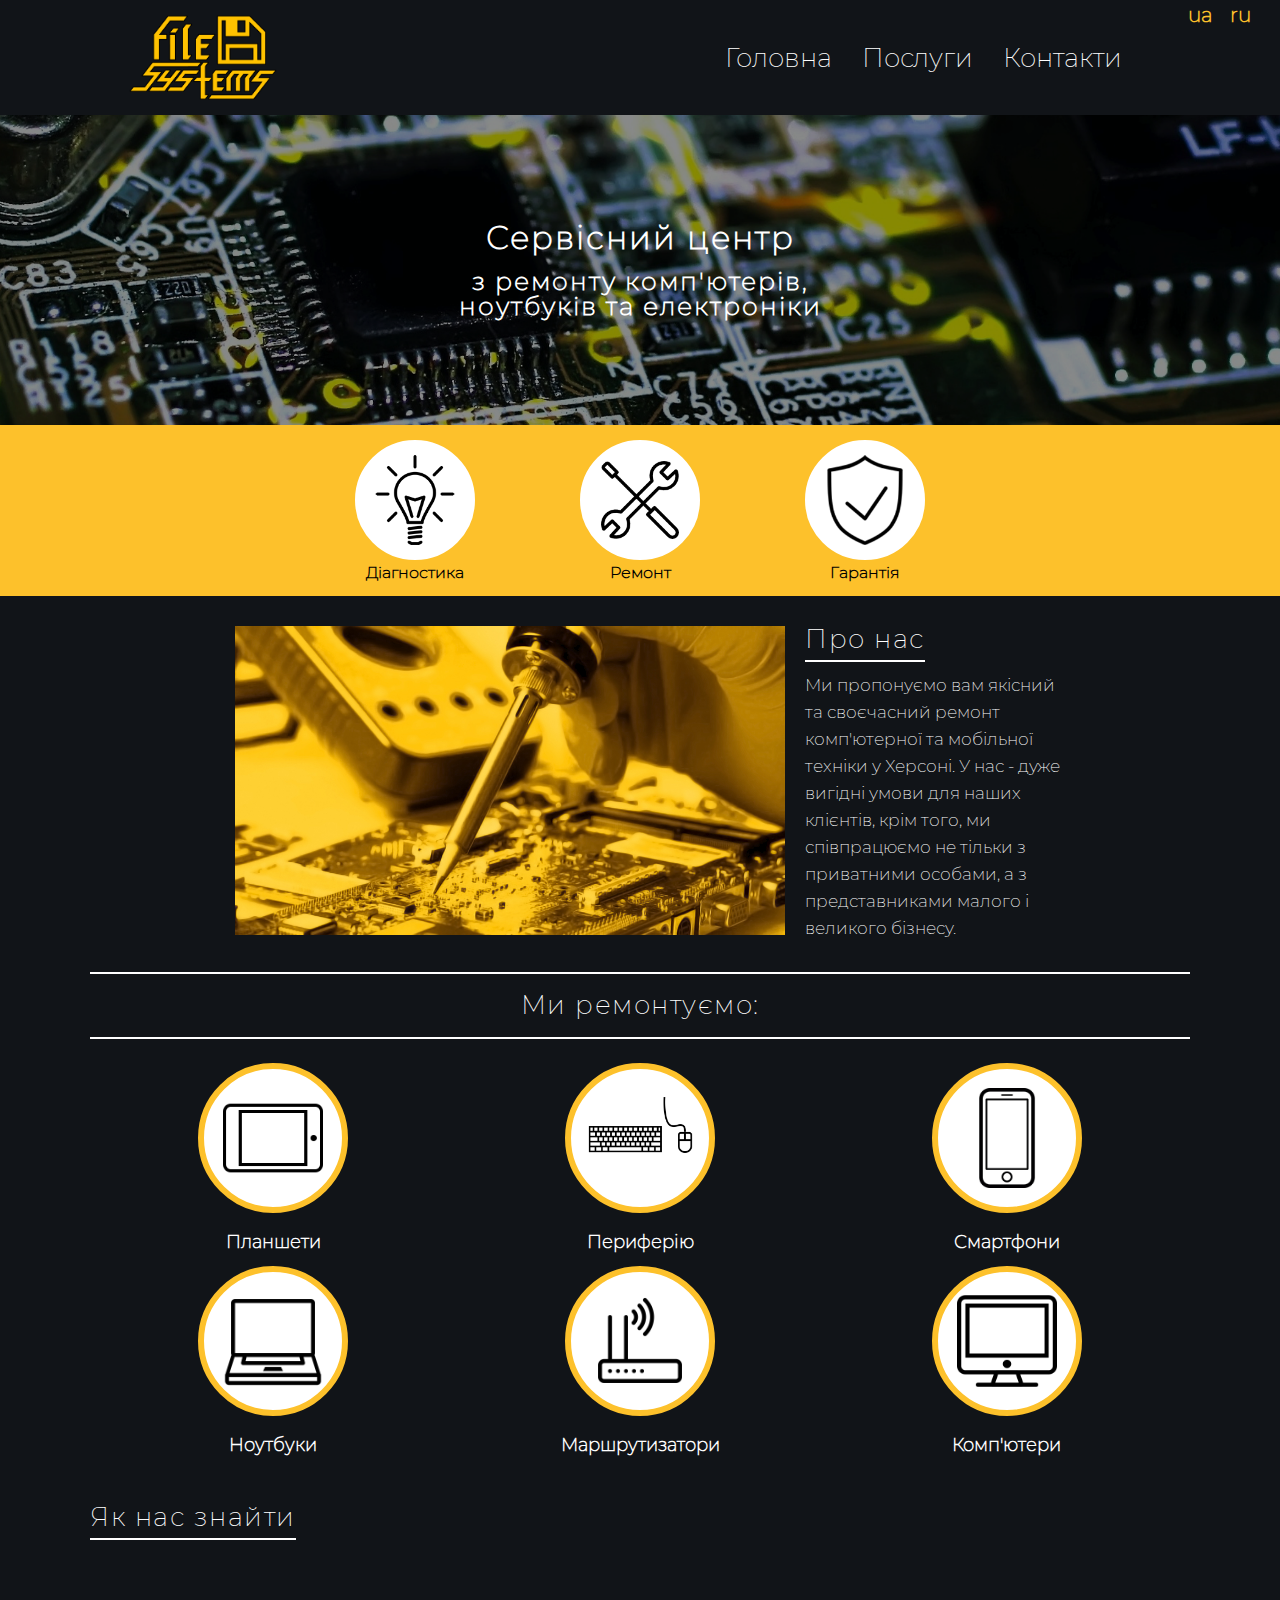
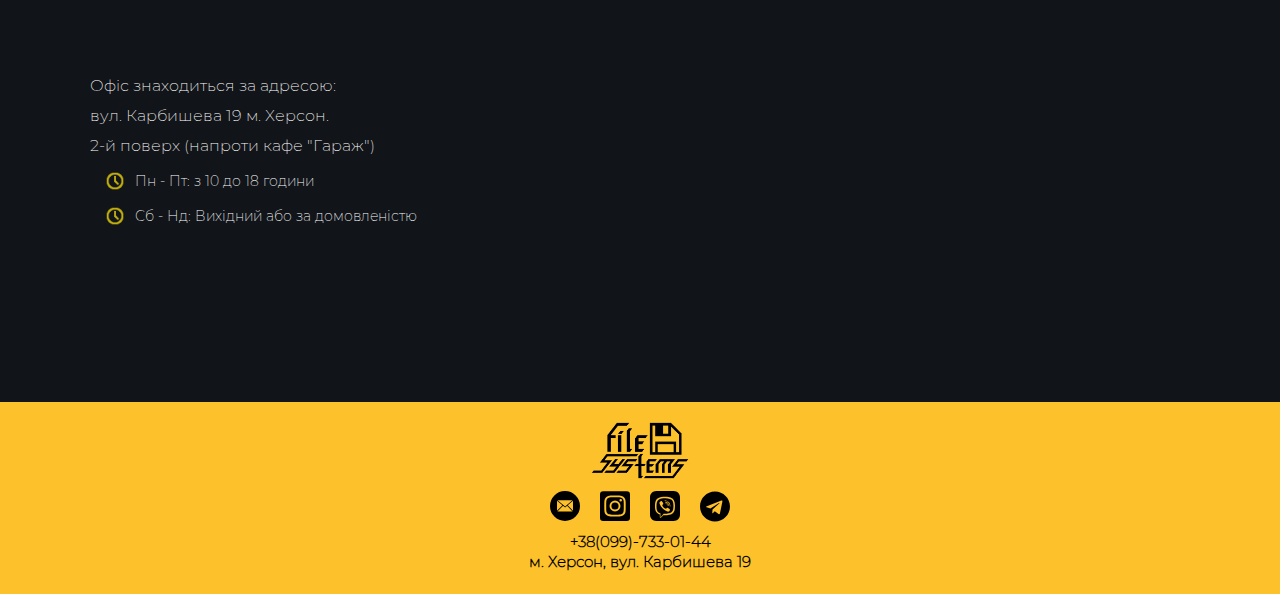
<file: index.html>
<!DOCTYPE html>
<html lang="eng">

<head>
    <meta charset="UTF-8">
    <meta http-equiv="X-UA-Compatible" content="IE=edge">
    <meta name="viewport" content="width=device-width, initial-scale=1.0">
    <meta name="discription" content="">
    <meta name="keywords"
        content="File Systems, Файл системс, Сервесный центр, Ремонт цифровой техники, Починить компьютер, Сервисный центр в Херсоне, Диагностика техники в Херсоне">
    <meta name="robots" content="">
    <meta name="Author" content="Boyagoo">
    <meta name="Copyright" content="Boyagoo">
    <meta name="Adress" content="м. Херсон, вул. Карбишева 19">
    <link rel="stylesheet" href="css/style.css">
    <link rel="stylesheet" href="fonts">
    <link rel="icon" href="img/logo/favicon.ico">
    <title>СЦ File Systems</title>
</head>

<body>
    <div class="wrapper">
        <div class="content">
            <header class="menu" id="menu">
                <div class='container'>
                    <div class="menu__menu">
                        <nav class="menu__nav">
                            <div class="menu__logo">
                                <a href="index.html"><img src="img/logo/123456789.png" alt=""></a>
                            </div>
                            <div class="menu__burger">
                                <span></span>
                            </div>
                            <ul class="menu__list">
                                <li>
                                    <a class="lang" key="Главная" href="index.html">Головна</a>
                                </li>
                                <li>
                                    <a class="lang" key="Услуги" href="list.html">Послуги</a>
                                </li>
                                <li>
                                    <a class="lang" key="Контакты" href=" #footer">Контакти</a>
                                </li>
                            </ul>
                        </nav>
                        <div class="language">
                            <div class="translate"><button class="translate" id="ua">ua</button></div>
                            <div class="translate"><button class="translate" id="ru">ru</button></div>
                        </div>
                    </div>
                    <div class="menu__img">
                        <div class="menu__plata">
                            <div class="menu__body">
                                <div class="menu__title lang" key="menu">
                                    <p>Сервісний центр</p>
                                </div>
                                <div class="menu__text lang" key="menu__text">
                                    <p>з ремонту комп'ютерів, ноутбуків та електроніки</p>
                                </div>
                            </div>
                        </div>
                    </div>
                </div>
            </header>
            <div class="icon">
                <div class="icon__container">
                    <div class="icon__body">
                        <div class="icon__row">
                            <div class="icon__icon">
                                <img src="img/icon/858150.png" alt="">
                            </div>
                            <p class="lang" key="диагностика">Діагностика</p>
                        </div>
                        <div class="icon__row">
                            <div class="icon__icon">
                                <img src="img/icon/632521.png" alt="">
                            </div>
                            <p class="lang" key="ремонт">Ремонт</p>
                        </div>
                        <div class="icon__row">
                            <div class="icon__icon">
                                <img src="img/icon/3741738_assurance_bussiness_ecommerce_marketplace_onlinestore_store.png"
                                    alt="">
                            </div>
                            <p class="lang" key="гарантия">Гарантія</p>
                        </div>
                    </div>
                </div>
            </div>
            <div class="us">
                <div class="us__container">
                    <div class="us__body">
                        <div class="us__image">
                            <img src="img/us/pic.jpg" alt="">
                        </div>
                        <div class="us__about">
                            <div class="us__title title lang" key="us">Про нас</div>
                            <div class="us__text lang" key="us__text">Ми пропонуємо вам якісний та своєчасний ремонт комп'ютерної та мобільної техніки у Херсоні. У нас - дуже вигідні умови для наших клієнтів, крім того, ми співпрацюємо не тільки з приватними особами, а з представниками малого і великого бізнесу.</div>
                        </div>
                    </div>
                </div>
            </div>
            <div class="repairs">
                <div class="repairs__container">
                    <div class="repairs__title lang" key="repairs">Ми ремонтуємо:</div>
                    <div class="repairs__body">
                        <div class="repairs__item">
                            <div class="repairs__column">
                                <div class="repairs__row">
                                    <div class="repairs__image">
                                        <img src="img/repairs/100321.png" alt="">
                                    </div>
                                </div>

                            </div>
                            <div class="repairs__subtitle lang" key='tablets'>Планшети</div>
                        </div>
                        <div class="repairs__item">
                            <div class="repairs__column">
                                <div class="repairs__row">
                                    <div class="repairs__image2">
                                        <img src="img/repairs/207798-200.png" alt="">
                                    </div>
                                </div>
                            </div>
                            <div class="repairs__subtitle lang" key='periphery'>Периферію</div>
                        </div>
                        <div class="repairs__item">
                            <div class="repairs__column">
                                <div class="repairs__row">
                                    <div class="repairs__image">
                                        <img src="img/repairs/8e7f48884e4120afbf3ea2be3ea572cb.png" alt="">
                                    </div>
                                </div>
                            </div>
                            <div class="repairs__subtitle lang" key='phones'>Смартфони</div>
                        </div>
                        <div class="repairs__item">
                            <div class="repairs__column">
                                <div class="repairs__row">
                                    <div class="repairs__image">
                                        <img src="img/repairs/laptop--v1.png" alt="">
                                    </div>
                                </div>
                            </div>
                            <div class="repairs__subtitle lang" key='laptops'>
                                <p> Ноутбуки</p>
                            </div>
                        </div>
                        <div class="repairs__item">
                            <div class="repairs__column">
                                <div class="repairs__row">
                                    <div class="repairs__image">
                                        <img src="img/repairs/pc-docking-station.png" alt="">
                                    </div>
                                </div>
                            </div>
                            <div class="repairs__subtitle lang" key='Router'>Маршрутизатори</div>
                        </div>
                        <div class="repairs__item">
                            <div class="repairs__column">
                                <div class="repairs__row">
                                    <div class="repairs__image">
                                        <img src="img/repairs/w512h5121377937717185023computerimac.png" alt="">
                                    </div>
                                </div>
                            </div>
                            <div class="repairs__subtitle lang" key='computers'>Комп'ютери</div>
                        </div>
                    </div>
                </div>
            </div>
            <div id="where" class="where">
                <div class="where__container">
                    <div class="where__title title lang" key='where'>
                        Як нас знайти
                    </div>
                    <div class="where__body">
                        <div class="where__text">
								<div class="where__subtext lang" key='where__subtext'>Офіс знаходиться за адресою:
								</div>
								<div class="where__subtext lang" key='where__subtext2'>вул. Карбишева 19 м. Херсон.
								</div>
								<div class="where__subtext lang" key='where__subtext3'>2-й поверх (напроти кафе "Гараж")
								</div>
                            <ul>
                                <li class="lang" key='weekdays'>Пн - Пт: з 10 до 18 години</li>
								<li class="lang" key='weekdays2'>Сб - Нд: Вихідний або за домовленістю</li>
                            </ul>
                        </div>
                        <div class="where__map">
                            <iframe
                                src="https://www.google.com/maps/embed?pb=!1m18!1m12!1m3!1d2737.707678359663!2d32.605574415598376!3d46.67203217913376!2m3!1f0!2f0!3f0!3m2!1i1024!2i768!4f13.1!3m3!1m2!1s0x40c41064134aff0b%3A0xfe0744b113193944!2z0YPQuy4g0JrQsNGA0LHRi9GI0LXQstCwLCAxOSwg0KXQtdGA0YHQvtC9LCDQpdC10YDRgdC-0L3RgdC60LDRjyDQvtCx0LvQsNGB0YLRjCwgNzMwMDk!5e0!3m2!1sru!2sua!4v1623841898267!5m2!1sru!2sua"
                                width="400" height="300" id="external" style="border:0;" allowfullscreen=""
                                loading="lazy"></iframe>
                        </div>
                    </div>
                </div>
            </div>
        </div>
    </div>
    <footer id="footer" class="footer">
        <div class="footer__container">
            <div class="footer__body">
                <div class="footer__logo" ><a href="index.html">
                    <img src="img/logo/123456.png" alt="">
                </div>
                <div class="footer__contact">
					<div class="footer__icon2">
                        <a href="mailto:filesystems.service@gmail.com"><img src="img/footer/mail.svg" alt=""></a>
                    </div>
                    <div class="footer__icon">
                        <a href="https://instagram.com/fs_service_kherson"> <img
                                src="img/footer/instagram-square-brands.svg" alt=""></a>
                    </div>
					<div class="footer__icon3">
                        <a href="https://viber.click/380997330144"><img src="img/footer/viber-brands.svg" alt=""></a>
                    </div>
                    <div class="footer__icon3">
                        <a href="https://t.me/FS_Service_Kherson"> <img src="img/footer/telegram-brands.svg" alt=""></a>
                    </div>
                </div>
                <div class="footer__tel">
                    <a href="tel:+38(099)-733-01-44">+38(099)-733-01-44</a>
                </div>
                <div class="footer__adress lang" key='adress'>м. Херсон, вул. Карбишева 19</div>
				<a class="back_to_top" title="Наверх">&uarr;</a>
            </div>
        </div>
    </footer>
    <script src="https://code.jquery.com/jquery-3.4.1.slim.min.js"></script>
    <script src="script.js"></script>
</body>

</html>
</file>
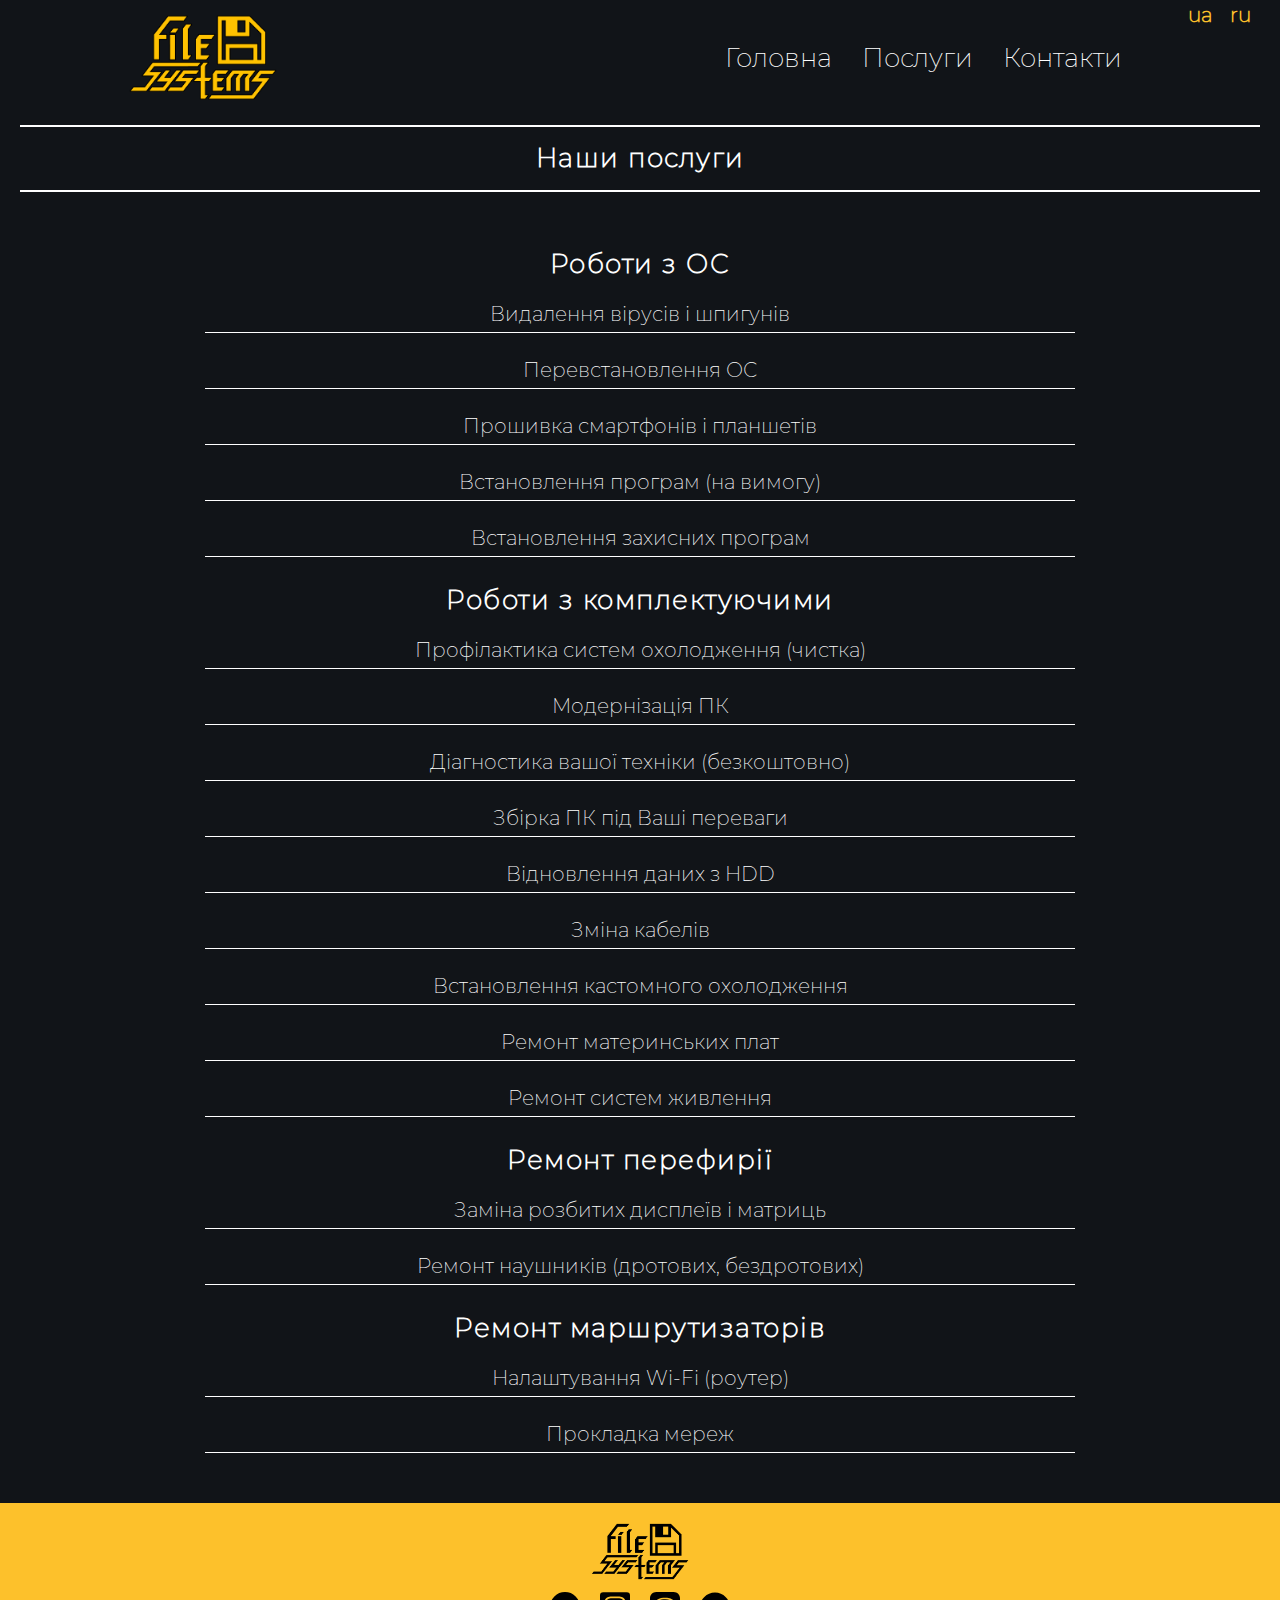
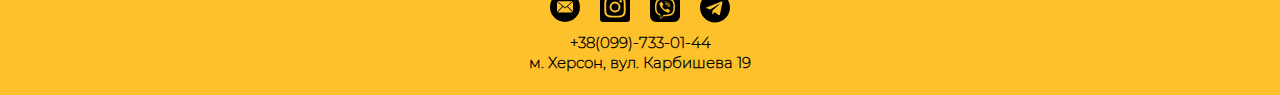
<file: list.html>
<!DOCTYPE html>
<html lang="en">

<head>
    <meta charset="UTF-8">
    <meta http-equiv="X-UA-Compatible" content="IE=edge">
    <meta name="viewport" content="width=device-width, initial-scale=1.0">
    <link rel="stylesheet" href="css/style.css">
    <link rel="stylesheet" href="fonts">
    <link rel="icon" href="img/logo/favicon.ico">
    <title>File Systems</title>
</head>

<body>
    <div class="wrapper">
        <div class="content">
            <header class="menu">
                <div class='container'>
                    <div class="menu__menu">
                        <nav class="menu__nav">
                            <div class="menu__logo">
                                <a href="index.html"><img src="img/logo/123456789.png" alt=""></a>
                            </div>
                            <div class="menu__burger">
                                <span></span>
                            </div>
                            <ul class="menu__list">
                                <li>
                                    <a class="lang" key="Главная" href="index.html">Головна</a>
                                </li>
                                <li>
                                    <a class="lang" key="Услуги" href="list.html">Послуги</a>
                                </li>
                                <li>
                                    <a class="lang" key="Контакты" href=" #footer">Контакти</a>
                                </li>
                            </ul>
                        </nav>
                        <div class="language">
                            <div class="translate"><button class="translate" id="ua">ua</button></div>
                            <div class="translate"><button class="translate" id="ru">ru</button></div>
                        </div>
                    </div>
                </div>
            </header>
            <div class="services">
                <div class="services container">
                    <div class="services__title lang" key='Наши'>Наши послуги</div>
                    <div class="services__table">
                        <div class="services__list">
                            <div class="services__subtitle lang" key='Роботи з ОС'>Роботи з ОС</div>
                            <p class="lang" key='вируси'>Видалення вірусів і шпигунів</p>
                            <p class="lang" key='OC'>Перевстановлення ОС</p>
                            <p class="lang" key='Прошивка'>Прошивка смартфонів і планшетів</p>
                            <p class="lang" key='програм'>Встановлення програм (на вимогу)</p>
                            <p class="lang" key='захисних'>Встановлення захисних програм</p>
                            <div class="services__subtitle lang" key='комплектуючими'>Роботи з комплектуючими</div>
                            <p class="lang" key='Профілактика'>Профілактика систем охолодження (чистка)</p>
                            <p class="lang" key='Модернізація'>Модернізація ПК</p>
                            <p class="lang" key='Діагностика'>Діагностика вашої техніки (безкоштовно)</p>
                            <p class="lang" key='Збірка'>Збірка ПК під Ваші переваги</p>
                            <p class="lang" key='Відновлення'>Відновлення даних з HDD</p>
                            <p class="lang" key='кабелів'>Зміна кабелів</p>
                            <p class="lang" key='кастомного'>Встановлення кастомного охолодження</p>
                            <p class="lang" key='материнських'>Ремонт материнських плат</p>
                            <p class="lang" key='живлення'>Ремонт систем живлення</p>
                            <div class="services__subtitle lang" key='перефирії'>Ремонт перефирії</div>
                            <p class="lang" key='розбитих'>Заміна розбитих дисплеїв і матриць</p>
                            <p class="lang" key='наушників'>Ремонт наушників (дротових, бездротових)</p>
                            <div class="services__subtitle lang" key='маршрутизаторів'>Ремонт маршрутизаторів</div>
                            <p class="lang" key='Wi-Fi'>Налаштування Wi-Fi (роутер)</p>
                            <p class="lang" key='мереж'>Прокладка мереж</p>
                        </div>
                    </div>
                </div>
            </div>
        </div>
    </div>
    <footer id="footer" class="footer">
        <div class="footer__container">
            <div class="footer__body">
                <div class="footer__logo" ><a href="index.html">
                    <img src="img/logo/123456.png" alt="">
                </div>
                <div class="footer__contact">
					<div class="footer__icon2">
                        <a href="mailto:filesystems.service@gmail.com"><img src="img/footer/mail.svg" alt=""></a>
                    </div>
                    <div class="footer__icon">
                        <a href="https://instagram.com/fs_service_kherson"> <img
                                src="img/footer/instagram-square-brands.svg" alt=""></a>
                    </div>
					<div class="footer__icon3">
                        <a href="https://viber.click/380997330144"><img src="img/footer/viber-brands.svg" alt=""></a>
                    </div>
                    <div class="footer__icon3">
                        <a href="https://t.me/FS_Service_Kherson"> <img src="img/footer/telegram-brands.svg" alt=""></a>
                    </div>
                </div>
                <div class="footer__tel">
                    <a href="tel:+38(099)-733-01-44">+38(099)-733-01-44</a>
                </div>
                <div class="footer__adress lang" key='adress'>м. Херсон, вул. Карбишева 19</div>
				<a class="back_to_top" title="Наверх">&uarr;</a>
            </div>
        </div>
    </footer>
    <script src="https://code.jquery.com/jquery-3.4.1.slim.min.js"></script>
    <script src="script.js"></script>
</body>

</html>
</file>
<file: css/style.css>
@charset "UTF-8";
* {
  padding: 0;
  margin: 0;
  border: 0;
}

*,
*:before,
*:after {
  -webkit-box-sizing: border-box;
  box-sizing: border-box;
}

:focus,
:active {
  outline: none;
}

a:focus,
a:active {
  outline: none;
}

nav,
footer,
header,
aside {
  display: block;
}

html,
body {
  height: 100%;
  width: 100%;
  font-size: 100%;
  line-height: 1;
  font-size: 14px;
  -ms-text-size-adjust: 100%;
  -moz-text-size-adjust: 100%;
  -webkit-text-size-adjust: 100%;
}

input,
button,
textarea {
  font-family: inherit;
}

input::-ms-clear {
  display: none;
}

button {
  cursor: pointer;
}

button::-moz-focus-inner {
  padding: 0;
  border: 0;
}

a,
a:visited {
  text-decoration: none;
}

a:hover {
  text-decoration: none;
}

ul li {
  list-style: none;
}

img {
  vertical-align: top;
}

h1,
h2,
h3,
h4,
h5,
h6 {
  font-size: inherit;
  font-weight: inherit;
}

.where {
  margin: 50px 15px;
}

.where__container {
  max-width: 1100px;
  margin: 0 auto;
}

.where__body {
  display: -webkit-box;
  display: -ms-flexbox;
  display: flex;
  -webkit-box-pack: justify;
      -ms-flex-pack: justify;
          justify-content: space-between;
  -webkit-box-align: center;
      -ms-flex-align: center;
          align-items: center;
}

.where__text {
  color: white;
  line-height: 30px;
}

.where__title {
  display: inline-block;
  font-size: 26px;
  color: #fff;
  letter-spacing: 1.5px;
  margin: 0 0 20px 0;
  position: relative;
}

.where__title::before {
  content: "";
  background-color: #fff;
  width: 100%;
  bottom: -10px;
  height: 2px;
  position: absolute;
}

.where__subtext {
  font-size: 16px;
  color: #fff;
}

.where__text li {
  background: url(../img/where/icons8-часы-50.png) left 5px/20px no-repeat;
  padding: 0 0 0 30px;
  line-height: 30px;
  margin: 5px 15px 0 15px;
}

.where__map {
  margin: 0 15px 0 15px;
}

.where__map iframe {
  width: 600px;
  height: 400px;
}

@media (max-width: 580x) {
  .where__map iframe {
    width: 240px;
    height: 300px;
  }
}

@media (max-width: 807px) {
  .where__body {
    display: -webkit-box;
    display: -ms-flexbox;
    display: flex;
    -webkit-box-pack: justify;
        -ms-flex-pack: justify;
            justify-content: space-between;
    -webkit-box-align: center;
        -ms-flex-align: center;
            align-items: center;
  }
  .where__map {
    margin: 20px 0 0 0px;
  }
  .where__map iframe {
    width: 450px;
    height: 300px;
  }
}

@media (max-width: 745px) {
  .where__body {
    display: -webkit-box;
    display: -ms-flexbox;
    display: flex;
    -webkit-box-pack: justify;
        -ms-flex-pack: justify;
            justify-content: space-between;
    -webkit-box-align: center;
        -ms-flex-align: center;
            align-items: center;
  }
  .where__map {
    margin: 20px 0 0 0px;
  }
  .where__map iframe {
    width: 300px;
    height: 300px;
  }
}

@media (max-width: 505px) {
  .where__body {
    display: -webkit-box;
    display: -ms-flexbox;
    display: flex;
    -webkit-box-pack: center;
        -ms-flex-pack: center;
            justify-content: center;
    -webkit-box-align: center;
        -ms-flex-align: center;
            align-items: center;
    -ms-flex-wrap: wrap;
        flex-wrap: wrap;
  }
  .where__map {
    margin: 20px 0 0 0px;
  }
  .where__map iframe {
    width: 300px;
    height: 300px;
  }
}

@media (max-width: 290px) {
  .where__body {
    display: -webkit-box;
    display: -ms-flexbox;
    display: flex;
    -webkit-box-pack: justify;
        -ms-flex-pack: justify;
            justify-content: space-between;
    -webkit-box-align: center;
        -ms-flex-align: center;
            align-items: center;
    -ms-flex-wrap: wrap;
        flex-wrap: wrap;
  }
  .where__map {
    margin: 20px 0 0 0px;
  }
  .where__map iframe {
    width: 250px;
    height: 300px;
  }
}

.icon {
  background-color: #fdc12b;
  padding: 10px 0;
}

.icon__container {
  max-width: 600px;
  margin: 0 auto;
}

.icon__body {
  display: -webkit-box;
  display: -ms-flexbox;
  display: flex;
  -webkit-box-pack: justify;
      -ms-flex-pack: justify;
          justify-content: space-between;
  -webkit-box-align: center;
      -ms-flex-align: center;
          align-items: center;
  -ms-flex-wrap: wrap;
      flex-wrap: wrap;
}

.icon__icon {
  -webkit-box-flex: 0;
      -ms-flex: 0 0 33.333%;
          flex: 0 0 33.333%;
  display: -webkit-box;
  display: -ms-flexbox;
  display: flex;
  -webkit-box-pack: center;
      -ms-flex-pack: center;
          justify-content: center;
  -webkit-box-align: center;
      -ms-flex-align: center;
          align-items: center;
  margin: 0 10px;
  border: 2px solid #fff;
  border-radius: 50%;
  background-color: #fff;
  width: 120px;
  height: 120px;
}

.icon__row {
  margin: 5px 5px 5px 5px;
}

.icon__row p {
  font-size: 16px;
  font-weight: 600;
  text-align: center;
  margin: 5px 0 0 0;
}

.icon__icon img {
  max-width: 90px;
}

@media (max-width: 540px) {
  .icon__body {
    display: -webkit-box;
    display: -ms-flexbox;
    display: flex;
    -webkit-box-pack: center;
        -ms-flex-pack: center;
            justify-content: center;
    -webkit-box-align: center;
        -ms-flex-align: center;
            align-items: center;
    -ms-flex-wrap: wrap;
        flex-wrap: wrap;
  }
  .icon__icon {
    -webkit-box-flex: 0;
        -ms-flex: 0 0 33.333%;
            flex: 0 0 33.333%;
    display: -webkit-box;
    display: -ms-flexbox;
    display: flex;
    -webkit-box-pack: center;
        -ms-flex-pack: center;
            justify-content: center;
    -webkit-box-align: center;
        -ms-flex-align: center;
            align-items: center;
    margin: 0 6px;
    border: 2px solid #fff;
    border-radius: 50%;
    background-color: #fff;
    width: 90px;
    height: 90px;
  }
  .icon__icon img {
    max-width: 60px;
  }
}

.us {
  margin: 30px 0px 50px 0px;
}

@media (max-width: 681px) {
  .us {
  margin: 0px 0px 50px 0px;
}
}

.us__container {
  margin: 0 auto;
  max-width: 880px;
}

.us__body {
  display: -webkit-box;
  display: -ms-flexbox;
  display: flex;
  -webkit-box-pack: justify;
      -ms-flex-pack: justify;
          justify-content: space-between;
  margin: 0 15px;
}

.us__image {
  margin: 0 20px;
}

.us__image img {
  max-width: 550px;
}

@media (max-width: 890px) {
.us__image img {
  max-width: 450px;
  margin: 20px auto;
}
}

@media (max-width: 790px) {
.us__image img {
  max-width: 350px;
  margin: 20px auto;
}
}

@media (max-width: 681px) {
  .us__image img {
  max-width: 681px;
  margin-top: 0px;
}
}

@media (max-width: 580px) {
  .us__image img {
  max-width: 580px;
  margin-top: 0px;
}
}

@media (max-width: 460px) {
  .us__image img {
  max-width: 500px;
  margin-top: 0px;
}
}

.us__about {
  text-align: left;
  color: #fff;
}

.us__title {
  display: inline-block;
  font-size: 26px;
  color: #fff;
  letter-spacing: 1.5px;
  margin: 0 0 20px 0;
  position: relative;
}

.us__title::before {
  content: "";
  background-color: #fff;
  width: 100%;
  bottom: -10px;
  height: 2px;
  position: absolute;
}

.us__text {
  font-size: 17px;
  line-height: 27px;
}

@media (max-width: 681px) {
  .us__body {
    display: -webkit-box;
    display: -ms-flexbox;
    display: flex;
    -webkit-box-pack: center;
        -ms-flex-pack: center;
            justify-content: center;
    -ms-flex-wrap: wrap;
        flex-wrap: wrap;
    margin: 0 15px;
  }
  .us__title {
    display: inline-block;
    font-size: 26px;
    color: #fff;
    letter-spacing: 1.5px;
    margin: 20px 0 20px 0;
    position: relative;
  }
}

.repairs {
  margin: 15px 15px;
}

.repairs__container {
  max-width: 1100px;
  margin: 0 auto;
}

.repairs__title {
  white-space: nowrap;
  text-align: center;
  display: block;
  font-size: 26px;
  color: #fff;
  letter-spacing: 1.5px;
  margin: 30px 0 20px 0;
  position: relative;
}

.repairs__title::after {
  content: "";
  background-color: #fff;
  width: 100%;
  right: 0;
  left: 0;
  top: -20px;
  height: 2px;
  position: absolute;
}

.repairs__title::before {
  content: "";
  background-color: #fff;
  width: 100%;
  right: 0;
  left: 0;
  top: 45px;
  height: 2px;
  position: absolute;
}

.repairs__body {
  display: -webkit-box;
  display: -ms-flexbox;
  display: flex;
  -webkit-box-pack: center;
      -ms-flex-pack: center;
          justify-content: center;
  -webkit-box-align: center;
      -ms-flex-align: center;
          align-items: center;
  margin: 30px 0 0 0;
  -ms-flex-wrap: wrap;
      flex-wrap: wrap;
}

.repairs__item {
  -webkit-box-flex: 1;
      -ms-flex: 1 0 33.333%;
          flex: 1 0 33.333%;
}

.repairs__column {
  display: -webkit-box;
  display: -ms-flexbox;
  display: flex;
  -webkit-box-pack: center;
      -ms-flex-pack: center;
          justify-content: center;
}

.repairs__row {
  display: -webkit-box;
  display: -ms-flexbox;
  display: flex;
  -webkit-box-pack: center;
      -ms-flex-pack: center;
          justify-content: center;
  -webkit-box-align: center;
      -ms-flex-align: center;
          align-items: center;
  border-radius: 50%;
  border: 6px solid #fdc12b;
  width: 150px;
  height: 150px;
  margin: 15px 15px;
  background-color: #fff;
}

.repairs__image {
  max-width: 100px;
}

.repairs__image img {
  max-width: 100px;
}

.repairs__image2 img {
  max-width: 115px;
}

.repairs__subtitle {
  font-size: 18px;
  font-weight: 600;
  text-align: center;
  margin: 5px 0 0 0;
  color: #fff;
}

@media (max-width: 573px) {
  .repairs__image img {
    max-width: 65px;
  }
  
  .repairs__image2 img {
    max-width: 80px;
  }
  .repairs__row {
    display: -webkit-box;
    display: -ms-flexbox;
    display: flex;
    -webkit-box-pack: center;
        -ms-flex-pack: center;
            justify-content: center;
    -webkit-box-align: center;
        -ms-flex-align: center;
            align-items: center;
    border-radius: 50%;
    border: 6px solid #fdc12b;
    width: 100px;
    height: 100px;
    margin: 25px 25px;
    background-color: #fff;
  }
}

@media (max-width: 529px) {
  .repairs__row {
	margin: 25px 31px;
  }
}

.services {
  padding: 0px 10px;
}

.container {
  max-width: 1200px;
  margin: 0 auto;
}

.services__title {
  font-weight: 900;
  white-space: nowrap;
  text-align: center;
  display: block;
  font-size: 26px;
  color: #fff;
  letter-spacing: 1.5px;
  margin: 30px 0 20px 0;
  position: relative;
}

.services__title::after {
  content: "";
  background-color: #fff;
  width: 100%;
  right: 0;
  left: 0;
  top: -20px;
  height: 2px;
  position: absolute;
}

.services__title::before {
  content: "";
  background-color: #fff;
  width: 100%;
  right: 0;
  left: 0;
  top: 45px;
  height: 2px;
  position: absolute;
}

.services__table {
  margin: 0 auto;
  max-width: 900px;
  text-align: center;
  padding: 30px 15px;
}

.services__list {
  color: #fff;
  font-size: 20px;
}

.services__list p {
  margin: 0 0 20px 0;
  color: #fff;
  font-size: 20px;
  line-height: 35px;
  border-bottom: 1px solid #fff;
}

.services__subtitle {
  font-weight: 900;
  text-align: center;
  display: block;
  font-size: 26px;
  color: #fff;
  letter-spacing: 1.5px;
  margin: 30px 0 20px 0;
  position: relative;
}

@media (max-width: 463px) {
  .services__list p {
    margin: 0 0 20px 0;
    color: #fff;
    font-size: 18px;
    line-height: 32px;
    border-bottom: 1px solid #fff;
  }
  .services__subtitle {
    font-weight: 900;
    text-align: center;
    display: block;
    font-size: 22px;
    color: #fff;
    letter-spacing: 1.5px;
    margin: 30px 0 20px 0;
    position: relative;
  }
}

@font-face {
  font-family: "Montserrat-ExtraLight";
  src: url(../fonts/Montserrat-ExtraLight.ttf) format("truetype");
  font-style: normal;
  font-weight: normal;
}

body {
  background-color: #111418;
  font-family: "Montserrat-ExtraLight";
}

.wrapper {
  min-height: 100vh;
  display: -webkit-box;
  display: -ms-flexbox;
  display: flex;
  -webkit-box-orient: vertical;
  -webkit-box-direction: normal;
      -ms-flex-direction: column;
          flex-direction: column;
  overflow: hidden;
}

.content {
  -webkit-box-flex: 1;
      -ms-flex: 1 1 auto;
          flex: 1 1 auto;
}

.menu {
  width: 100%;
  background-color: #111418;
}

.container {
  max-width: 100%;
  margin: 0 auto;
}

.menu__nav {
  margin: 0 auto;
  padding: 15px 0px 15px 0px;
  display: -webkit-box;
  display: -ms-flexbox;
  display: flex;
  -webkit-box-pack: justify;
      -ms-flex-pack: justify;
          justify-content: space-between;
  -webkit-box-align: center;
      -ms-flex-align: center;
          align-items: center;
  max-width: 80%;
}

.menu__burger {
  display: none;
}

.menu__list {
  display: -webkit-box;
  display: -ms-flexbox;
  display: flex;
}

@media (min-width: 770px) {
  .menu__list a {
    font-size: 26px;
    margin: 0 30px 0 0;
    color: #fff;
    text-decoration: none;
    position: relative;
  }
  .menu__list a::before {
    content: "";
    background: #fdc12b;
    position: relative;
    -webkit-transition: 0.2s;
    transition: 0.2s;
    width: 100%;
    height: 2px;
    bottom: -10px;
    position: absolute;
    -webkit-transform: scaleX(0);
            transform: scaleX(0);
  }
  .menu__list a:hover:before {
    -webkit-transform: scaleX(1);
            transform: scaleX(1);
  }
  .menu__list a:hover {
    -webkit-transition: 0.2s;
    transition: 0.2s;
    color: #fdc12b;
  }
}

.menu__logo {
  margin: 0 10px 0 0;
  z-index: 5;
}

.menu__logo img {
  width: 150px;
}

.menu__img {
  background: url("../img/banner.png") no-repeat;
  height: 310px;
  display: -webkit-box;
  display: -ms-flexbox;
  display: flex;
  background-position: center center;
  background-size: cover;
}

@media (max-width: 770px) {
  .menu__list a {
    font-size: 30px;
	font-weight: 300;
	line-height: 40px;
    margin: 0 30px 0 0;
    color: #000;
    text-decoration: none;
    position: relative;
  }
  body.lock {
    overflow: hidden;
  }
  .menu__burger {
	margin-top: 10px;
    display: block;
    position: absolute;
    width: 30px;
    height: 20px;
    z-index: 3;
	right: 0;
	margin-right: 43px;
  }
  .menu__burger::before,
  .menu__burger::after {
    content: "";
    background-color: #fdc12b;
    width: 100%;
    height: 2px;
    position: absolute;
    left: 0;
    -webkit-transition: all 0.3s ease 0s;
    transition: all 0.3s ease 0s;
  }
  .menu__burger::before {
    top: 0;
	background-color: #fdc12b;
  }
  .menu__burger::after {
    bottom: 0;
  }
  .menu__burger span {
    position: absolute;
    background-color: #fdc12b;
    left: 0;
    width: 100%;
    height: 2px;
    top: 9px;
    -webkit-transition: all 0.3s ease 0s;
    transition: all 0.3s ease 0s;
  }
  .menu__list {
    display: block;
    z-index: 1;
    position: fixed;
    top: -100%;
    left: 0;
    width: 100%;
    height: 100%;
    background-color: #fdc12b;
    padding: 100px 0 0 11%;
    line-height: 30px;
    font-size: 20px;
    -webkit-transition: all 0.3s ease 0s;
    transition: all 0.3s ease 0s;
    overflow: auto;
  }
  .menu__list.active {
    top: 0;
  }
}

.menu__burger.active::before {
  -webkit-transform: rotate(45deg);
          transform: rotate(45deg);
  top: 9px;
  background-color: #000;
}

.menu__burger.active::after {
  -webkit-transform: rotate(-45deg);
          transform: rotate(-45deg);
  bottom: 9px;
  background-color: #000;
}

.menu__burger.active span {
  -webkit-transform: scale(0);
          transform: scale(0);
  background-color: #fdc12b;
}

@media (max-width: 1080px) {
  .menu__img {
    background: url("../img/banner.png") no-repeat;
    height: 310px;
	background-position: center center;
	background-size: cover;
  }
}

@media (max-width: 1035px) {
  .menu__img {
    background: url("../img/banner.png") no-repeat;
    height: 290px;
	background-position: center center;
	background-size: cover;
  }
}

@media (max-width: 935px) {
  .menu__img {
    background: url("../img/banner.png") no-repeat;
    height: 270px;
	background-position: center center;
	background-size: cover;
  }
}

@media (max-width: 835px) {
  .menu__img {
    background: url("../img/banner.png") no-repeat;
    height: 250px;
	background-position: center center;
	background-size: cover;
  }
}

@media (max-width: 735px) {
  .menu__img {
    background: url("../img/banner.png") no-repeat;
    height: 230px;
	background-position: center center;
	background-size: cover;
  }
}

@media (max-width: 625px) {
  .menu__img {
    background: url("../img/banner.png") no-repeat;
    height: 210px;
	background-position: center center;
	background-size: cover;
  }
}

@media (max-width: 510px) {
  .menu__img {
    background: url("../img/banner.png") no-repeat;
    height: 170px;
	background-position: center center;
	background-size: cover;
  }
}

@media (max-width: 425px) {
  .menu__img {
    background: url("../img/banner.png") no-repeat;
    height: 140px;
	background-position: center center;
	background-size: cover;
  }
}

@media (max-width: 350px) {
  .menu__img {
    background: url("../img/banner.png") no-repeat;
    height: 110px;
	background-position: center center;
	background-size: cover;
  }
}

.menu__plata {
  display: -webkit-box;
  display: -ms-flexbox;
  display: flex;
  -webkit-box-flex: 1;
      -ms-flex: 1 1 auto;
          flex: 1 1 auto;
  -webkit-box-orient: vertical;
  -webkit-box-direction: normal;
      -ms-flex-direction: column;
          flex-direction: column;
  -webkit-box-align: center;
      -ms-flex-align: center;
          align-items: center;
  color: #fff;
  max-width: 400px;
  margin: 0 auto;
  text-align: center;
  -webkit-box-pack: center;
      -ms-flex-pack: center;
          justify-content: center;
}

.menu__body {
  max-width: 100%;
  max-height: 100%;
  padding: 20px 10px;
}

.menu__title {
  font-size: 32px;
  letter-spacing: 2px;
  color: #fff;
  font-weight: 800;
  margin: 0 0 15px 0;
}

.menu__text {
  font-size: 25px;
  letter-spacing: 2px;
  color: #fff;
  line-height: 25px;
  font-weight: 600;
}

@media (max-width: 660px) {
  .menu__title {
    font-size: 26px;
    margin: 0 0 13px 0;
    font-weight: 800;
  }
  .menu__text {
    font-weight: 600;
    font-size: 22px;
	margin: 0px 7px;
    letter-spacing: 2px;
    color: #fff;
    line-height: 23px;
  }
}

@media (max-width: 345px) {
  .menu__title {
    font-weight: 800;
    font-size: 20px;
    margin: 0 0 10px 0;
  }
  .menu__text {
    font-weight: 600;
    font-size: 16px;
    letter-spacing: 2px;
    color: #fff;
    line-height: 21px;
  }
}

@media (max-width: 300px) {
  .menu__title {
    font-weight: 800;
    font-size: 18px;
  }
  .menu__text {
    font-weight: 600;
    font-size: 14px;
    letter-spacing: 2px;
    color: #fff;
    line-height: 18px;
  }
}

.language {
  margin: 0 15px 0;
  right: 0;
  top: 0px;
  position: absolute;
  display: -webkit-box;
  display: -ms-flexbox;
  display: flex;
  -webkit-box-align: center;
      -ms-flex-align: center;
          align-items: center;
}

.tranlate {
  display: -webkit-box;
  display: -ms-flexbox;
  display: flex;
  -webkit-box-align: center;
      -ms-flex-align: center;
          align-items: center;
  -webkit-box-pack: center;
      -ms-flex-pack: center;
          justify-content: center;
}

.translate button {
  margin: 0 10px 0 0;
  display: -webkit-box;
  display: -ms-flexbox;
  display: flex;
  -webkit-box-pack: center;
      -ms-flex-pack: center;
          justify-content: center;
  -webkit-box-align: center;
      -ms-flex-align: center;
          align-items: center;
  width: 30px;
  height: 30px;
  font-weight: 600;
  font-size: 20px;
  color: #fdc12b;
  border: none;
  background: transparent;
}

.footer {
  background-color: #fdc12b;
  padding: 20px 0 25px 0;
}

.footer__container {
  display: -webkit-box;
  display: -ms-flexbox;
  display: flex;
  max-width: 800px;
  margin: 0 auto;
}

.footer__body {
  -webkit-box-flex: 1;
      -ms-flex: 1 1 auto;
          flex: 1 1 auto;
}

.footer__logo {
  text-align: center;
  margin: 0 0 5px 0;
}

.footer__logo img {
  max-width: 100px;
}

.footer__contact {
  display: -webkit-box;
  display: -ms-flexbox;
  display: flex;
  -webkit-box-pack: center;
      -ms-flex-pack: center;
          justify-content: center;
}

.footer__icon {
  margin: 5px 10px;
}

.footer__icon img {
  width: 30px;
}

.footer__icon2 {
  margin: 7px 10px;
}

.footer__icon2 img {
  width: 30px;
}

.footer__icon3 {
  margin: 7px 10px;
}

.footer__icon3 img {
  width: 30px;
}

.footer__tel {
  text-align: center;
  margin: 5px 0;
  font-size: 15px;
  font-weight: 600;
}

.footer__tel a {
  color: #000;
}

.footer__adress {
  margin: 5px 0 0 0;
  text-align: center;
  font-size: 15px;
  font-weight: 600;
}

.back_to_top {
  font-size: 108px;
  position: fixed;
  bottom: 60px;
  right: 50px;
  z-index: 9999;
  width: 70px;
  height: 70px;
  text-align: center;
  line-height: 47px;
  background: #fdc12b;
  color: #000;
  cursor: pointer;
  border-radius: 35px;
  border: 3px solid #000;
  display: none;
}

.back_to_top:hover {
  background: #fdc12b;
}

.back_to_top-show {
  display: block;
}

@media (max-width: 740px) {
  .back_to_top {
  font-size: 70px;
  position: fixed;
  bottom: 70px;
  right: 10px;
  z-index: 9999;
  width: 50px;
  height: 50px;
  text-align: center;
  line-height: 34px;
  background: #fdc12b;
  color: #000;
  cursor: pointer;
  border-radius: 25px;
  border: 3px solid #000;
  display: none;
}

.back_to_top:hover {
  background: #fdc12b;
}

.back_to_top-show {
  display: block;
}
}
</file>
